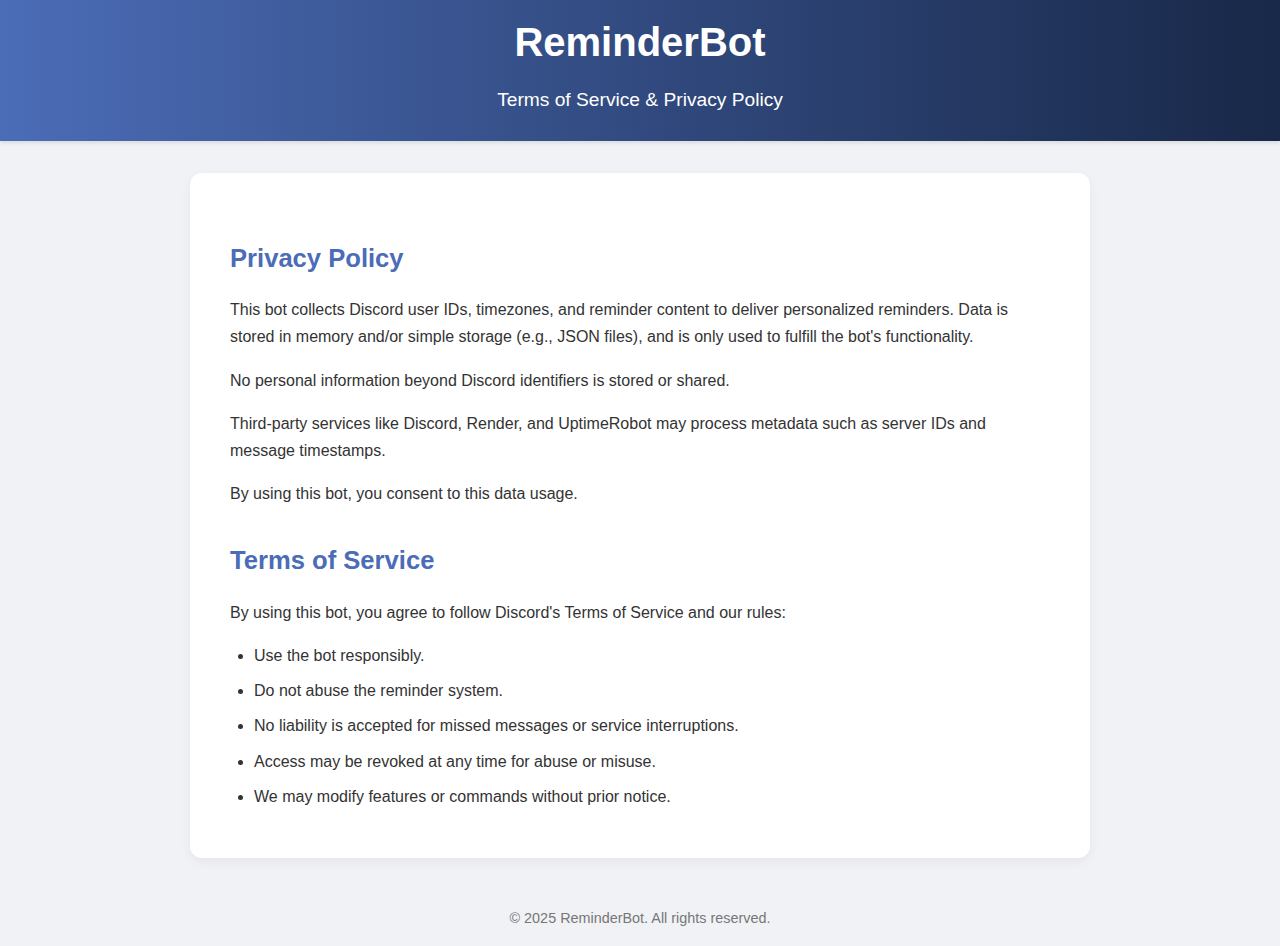
<file: docs/index.html>
<!DOCTYPE html>
<html lang="en">
<head>
  <meta charset="UTF-8">
  <meta name="viewport" content="width=device-width, initial-scale=1">
  <title>ReminderBot - Terms of Service & Privacy Policy</title>
  <link rel="stylesheet" href="index.css">
</head>
<body>

  <header>
    <h1>ReminderBot</h1>
    <p>Terms of Service & Privacy Policy</p>
  </header>

  <main>
    <h2>Privacy Policy</h2>
    <p>This bot collects Discord user IDs, timezones, and reminder content to deliver personalized reminders. Data is stored in memory and/or simple storage (e.g., JSON files), and is only used to fulfill the bot's functionality.</p>
    <p>No personal information beyond Discord identifiers is stored or shared.</p>
    <p>Third-party services like Discord, Render, and UptimeRobot may process metadata such as server IDs and message timestamps.</p>
    <p>By using this bot, you consent to this data usage.</p>

    <h2>Terms of Service</h2>
    <p>By using this bot, you agree to follow Discord's Terms of Service and our rules:</p>
    <ul>
      <li>Use the bot responsibly.</li>
      <li>Do not abuse the reminder system.</li>
      <li>No liability is accepted for missed messages or service interruptions.</li>
      <li>Access may be revoked at any time for abuse or misuse.</li>
      <li>We may modify features or commands without prior notice.</li>
    </ul>
  </main>

  <footer>
    &copy; 2025 ReminderBot. All rights reserved.
  </footer>

</body>
</html>
</file>
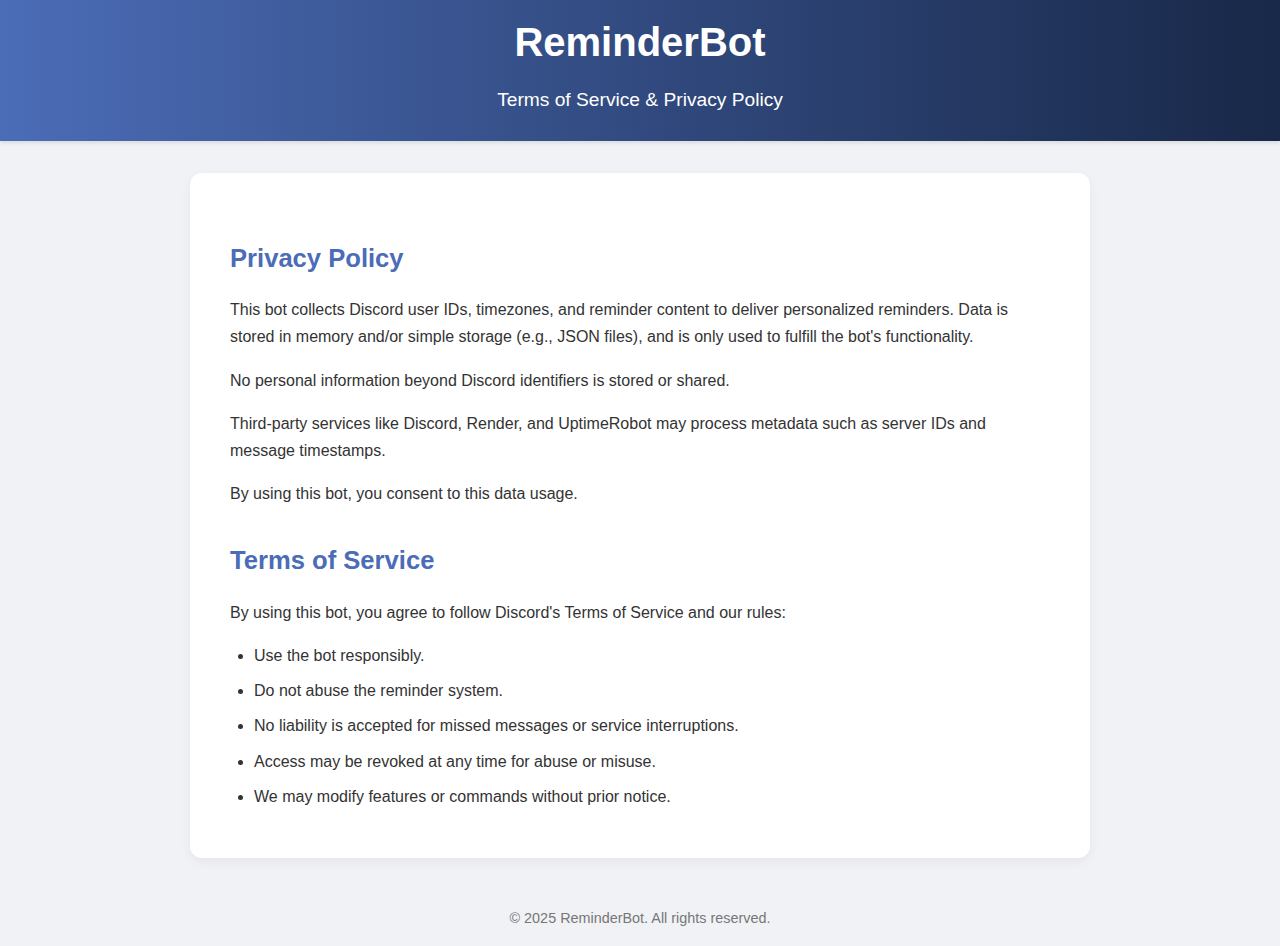
<file: docs/policy.html>
<!DOCTYPE html>
<html lang="en">
<head>
  <meta charset="UTF-8">
  <meta name="viewport" content="width=device-width, initial-scale=1">
  <title>ReminderBot - Terms of Service & Privacy Policy</title>
  <link rel="stylesheet" href="policy.css">
</head>
<body>

  <header>
    <h1>ReminderBot</h1>
    <p>Terms of Service & Privacy Policy</p>
  </header>

  <main>
    <h2>Privacy Policy</h2>
    <p>This bot collects Discord user IDs, timezones, and reminder content to deliver personalized reminders. Data is stored in memory and/or simple storage (e.g., JSON files), and is only used to fulfill the bot's functionality.</p>
    <p>No personal information beyond Discord identifiers is stored or shared.</p>
    <p>Third-party services like Discord, Render, and UptimeRobot may process metadata such as server IDs and message timestamps.</p>
    <p>By using this bot, you consent to this data usage.</p>

    <h2>Terms of Service</h2>
    <p>By using this bot, you agree to follow Discord's Terms of Service and our rules:</p>
    <ul>
      <li>Use the bot responsibly.</li>
      <li>Do not abuse the reminder system.</li>
      <li>No liability is accepted for missed messages or service interruptions.</li>
      <li>Access may be revoked at any time for abuse or misuse.</li>
      <li>We may modify features or commands without prior notice.</li>
    </ul>
  </main>

  <footer>
    &copy; 2025 ReminderBot. All rights reserved.
  </footer>

</body>
</html>
</file>
<file: docs/index.css>
*, *::before, *::after {
    box-sizing: border-box;
    margin: 0;
    padding: 0;
  }

  body {
    font-family: 'Segoe UI', Tahoma, Geneva, Verdana, sans-serif;
    background-color: #f0f2f5;
    color: #333;
    line-height: 1.7;
  }

  header {
    background: linear-gradient(to right, #4b6cb7, #182848);
    color: #fff;
    padding: 0.5rem 1rem;
    text-align: center;
    box-shadow: 0 2px 4px rgba(0, 0, 0, 0.1);
  }

  header h1 {
    font-size: 2.5rem;
    margin-bottom: 0.5rem;
  }

  header p {
    font-size: 1.2rem;
  }

  main {
    max-width: 900px;
    margin: 2rem auto;
    background: #fff;
    padding: 2rem 2.5rem;
    border-radius: 12px;
    box-shadow: 0 4px 12px rgba(0, 0, 0, 0.05);
  }

  h2 {
    color: #4b6cb7;
    margin-bottom: 1rem;
    margin-top: 2rem;
    font-size: 1.6rem;
  }

  p {
    margin-bottom: 1rem;
  }

  ul {
    margin-left: 1.5rem;
    margin-bottom: 1rem;
  }

  li {
    margin-bottom: 0.5rem;
  }

  code {
    background-color: #eaeaea;
    padding: 0.2rem 0.4rem;
    border-radius: 4px;
    font-family: monospace;
  }

  footer {
    text-align: center;
    font-size: 0.9rem;
    color: #777;
    padding: 1rem;
  }

  @media (max-width: 600px) {
    main {
      padding: 1.5rem;
      margin: 1rem;
    }

    header h1 {
      font-size: 2rem;
    }

    header p {
      font-size: 1rem;
    }
  }
</file>
<file: docs/policy.css>
*, *::before, *::after {
    box-sizing: border-box;
    margin: 0;
    padding: 0;
  }

  body {
    font-family: 'Segoe UI', Tahoma, Geneva, Verdana, sans-serif;
    background-color: #f0f2f5;
    color: #333;
    line-height: 1.7;
  }

  header {
    background: linear-gradient(to right, #4b6cb7, #182848);
    color: #fff;
    padding: 0.5rem 1rem;
    text-align: center;
    box-shadow: 0 2px 4px rgba(0, 0, 0, 0.1);
  }

  header h1 {
    font-size: 2.5rem;
    margin-bottom: 0.5rem;
  }

  header p {
    font-size: 1.2rem;
  }

  main {
    max-width: 900px;
    margin: 2rem auto;
    background: #fff;
    padding: 2rem 2.5rem;
    border-radius: 12px;
    box-shadow: 0 4px 12px rgba(0, 0, 0, 0.05);
  }

  h2 {
    color: #4b6cb7;
    margin-bottom: 1rem;
    margin-top: 2rem;
    font-size: 1.6rem;
  }

  p {
    margin-bottom: 1rem;
  }

  ul {
    margin-left: 1.5rem;
    margin-bottom: 1rem;
  }

  li {
    margin-bottom: 0.5rem;
  }

  code {
    background-color: #eaeaea;
    padding: 0.2rem 0.4rem;
    border-radius: 4px;
    font-family: monospace;
  }

  footer {
    text-align: center;
    font-size: 0.9rem;
    color: #777;
    padding: 1rem;
  }

  @media (max-width: 600px) {
    main {
      padding: 1.5rem;
      margin: 1rem;
    }

    header h1 {
      font-size: 2rem;
    }

    header p {
      font-size: 1rem;
    }
  }
</file>
